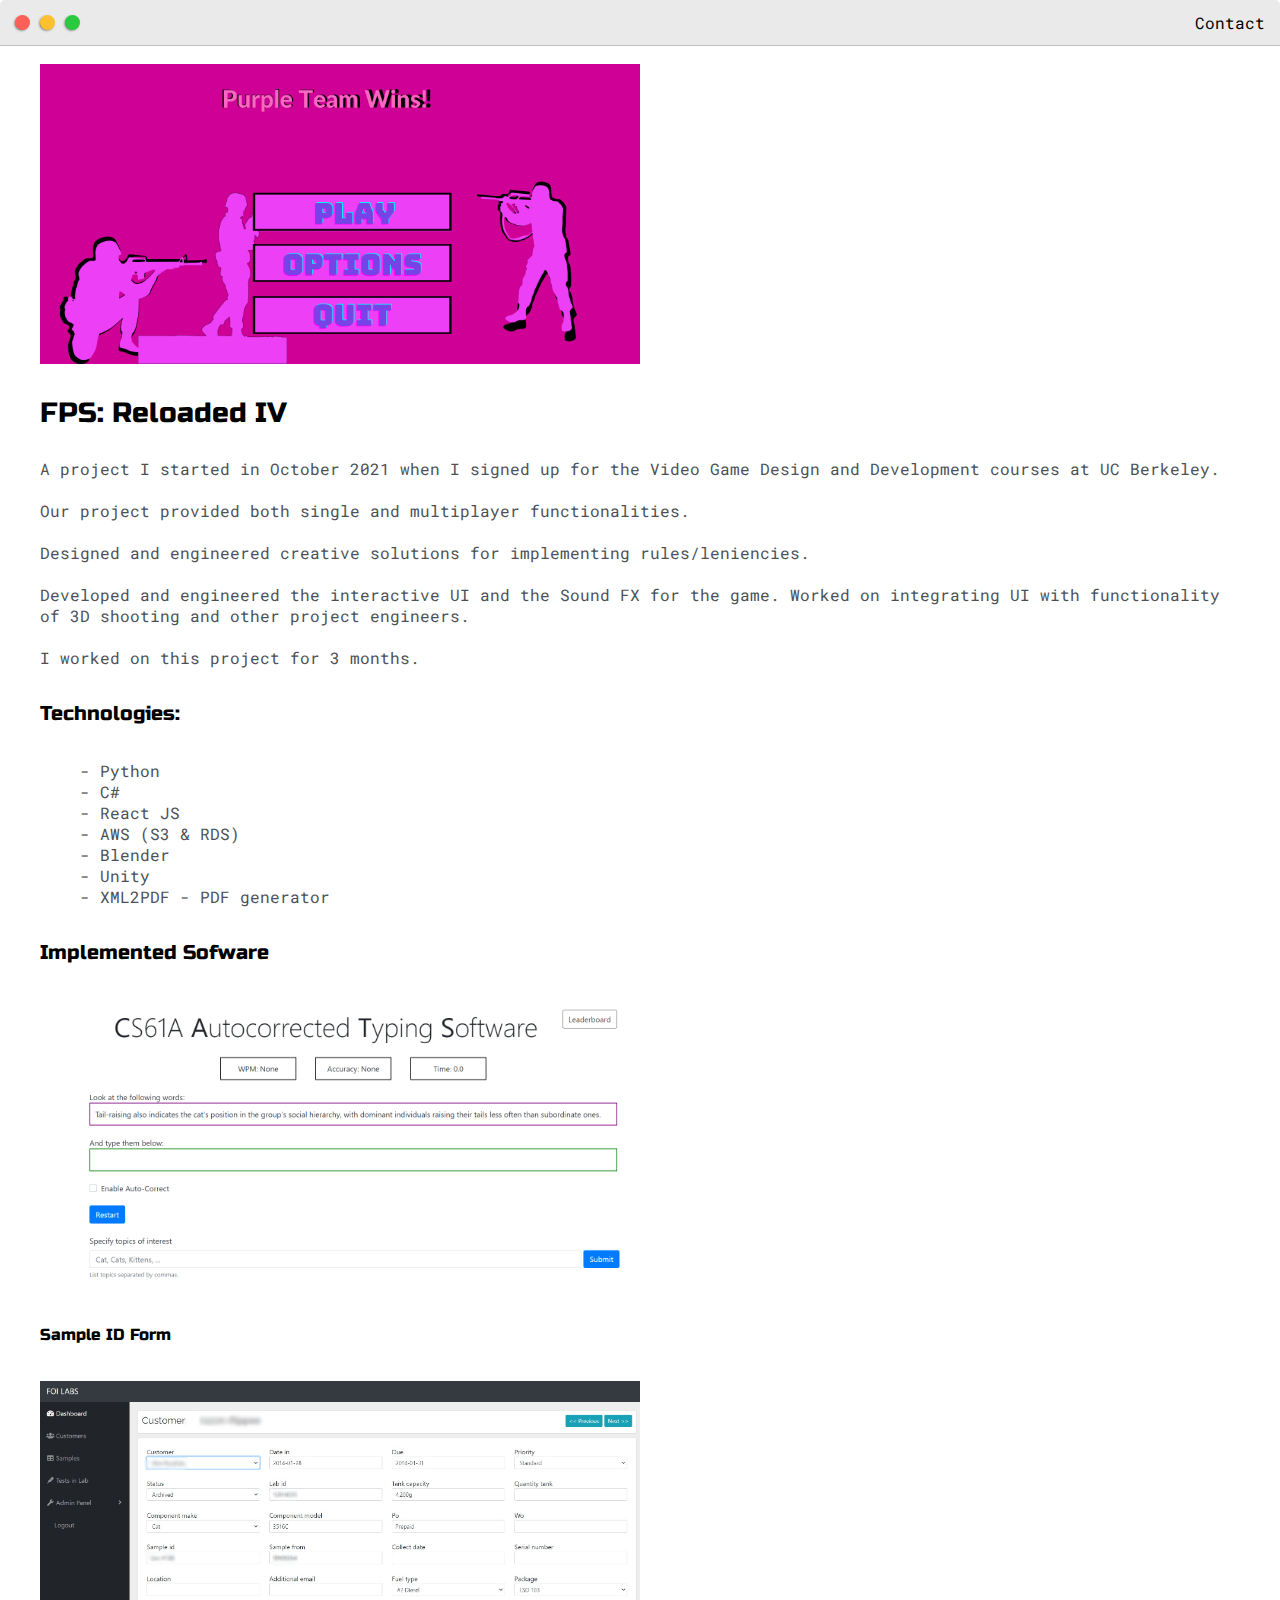
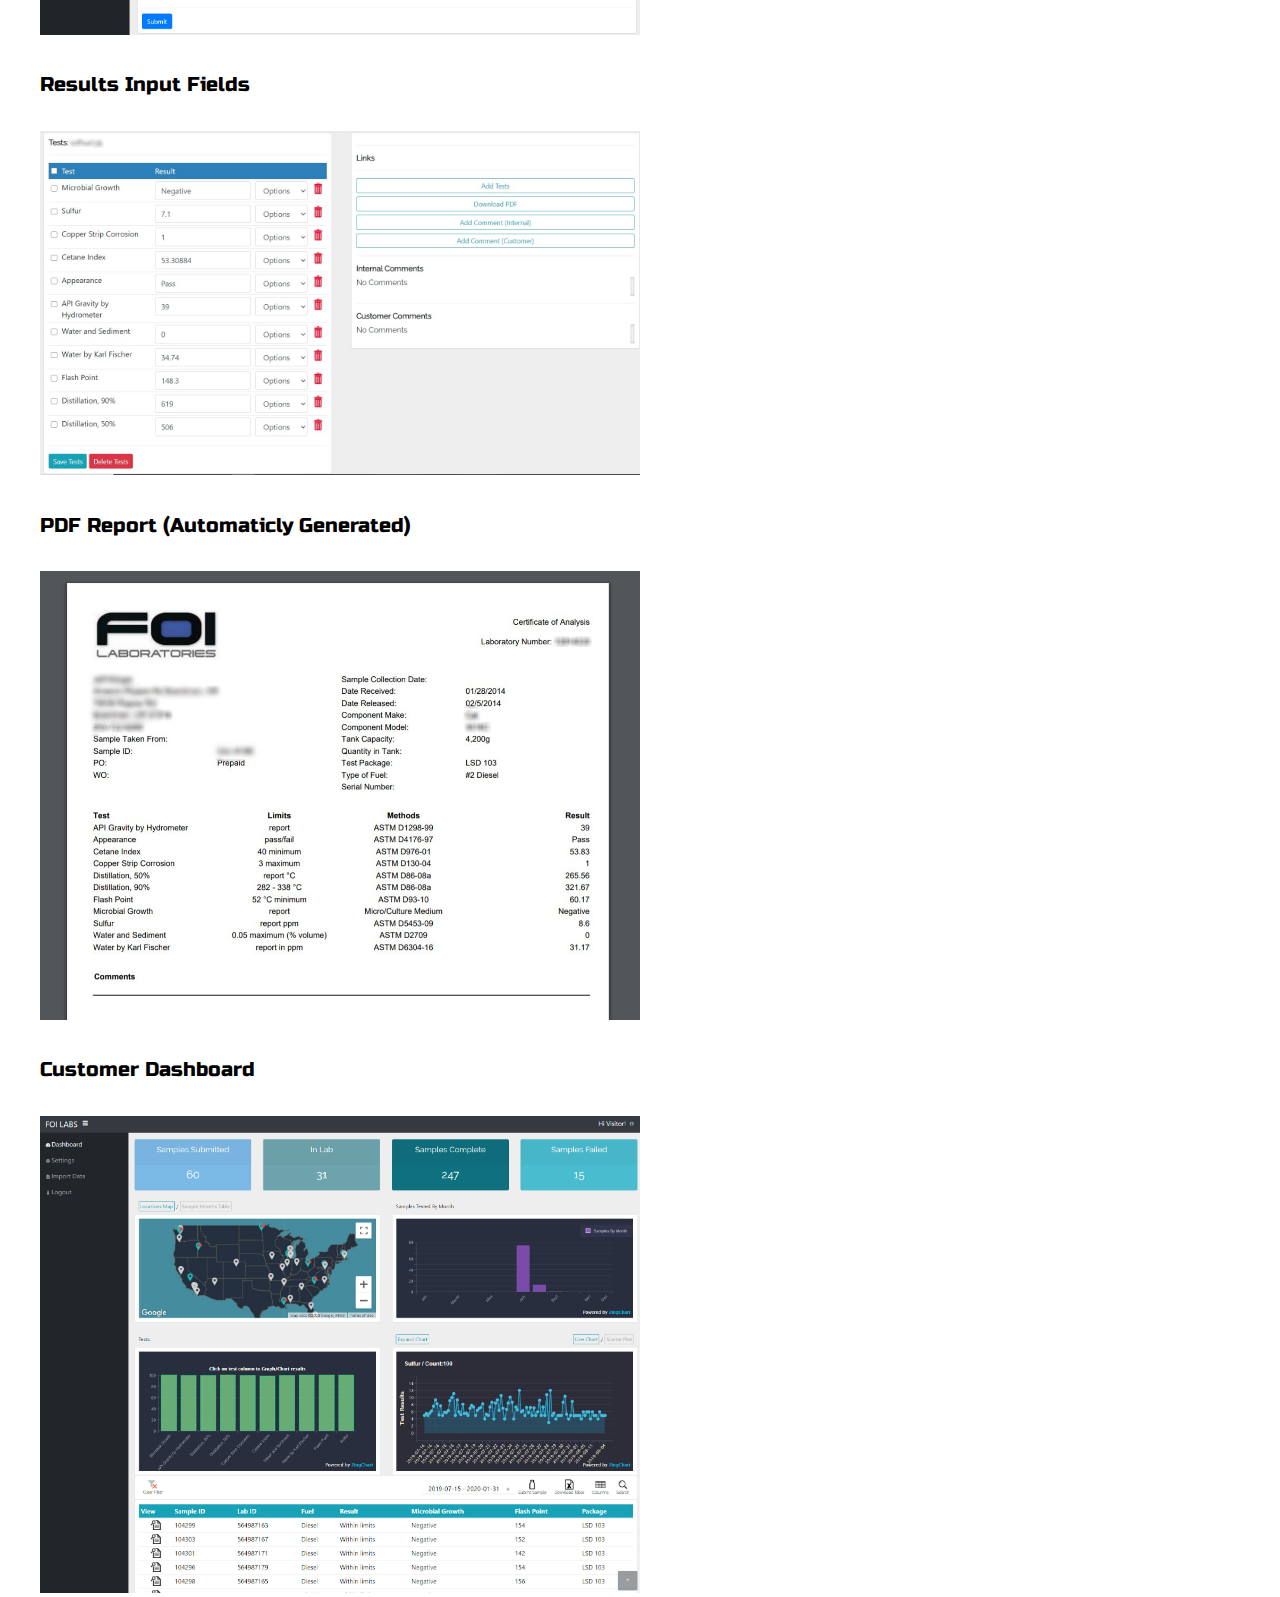
<file: Personal Site V1/post1.html>
<!DOCTYPE html>
<html>
<head>
	<title>FPS: Reloaded IV</title>


	<meta name="viewport" content="width=device-width, initial-scale=1, maximum-scale=1, minimum-scale=1" />

	<link href="https://fonts.googleapis.com/css2?family=Russo+One&display=swap" rel="stylesheet">

	<link href="https://fonts.googleapis.com/css2?family=Roboto+Mono:wght@500&display=swap" rel="stylesheet">

	<link rel="stylesheet" type="text/css" href="root.css">


	<style type="text/css">
		.img-container{
			max-width: 600px;
		}

		img{
			width: 100%
		}

	</style>

</head>
<body>
	<div class="nav-wrapper">

		<!-- Link around dots-wrapper added after tutorial video -->
		<a href="index.html">
			<div class="dots-wrapper">
				<div id="dot-1" class="browser-dot"></div>
				<div id="dot-2" class="browser-dot"></div>
				<div id="dot-3" class="browser-dot"></div>
			</div>
		</a>

		<ul id="navigation">
			<li><a href="index.html#contact">Contact</a></li>

		</ul>
	</div>

	<div class="main-container">
		<br>

		<div class="img-container">
			<img src="images/Purple Team Wins!.png">
		</div>
		
		<h3>FPS: Reloaded IV</h3>

		<p>A project I started in October 2021 when I signed up for the Video Game Design and Development courses at UC Berkeley. 
		<br>
		<br>
		Our project provided both single and multiplayer functionalities.
		<br>
		<br>
		Designed and engineered creative solutions for implementing rules/leniencies.
		<br>
		<br>
		Developed and engineered the interactive UI and the Sound FX for the game. Worked on integrating UI with functionality of 3D shooting and other project engineers.
		<br>
		<br>
		I worked on this project for 3 months.</p>

		<h5>Technologies:</h5>
		<ul>
			<li>- Python</li>
			<li>- C# </li>
			<li>- React JS</li>
			<li>- AWS (S3 & RDS)</li>
			<li>- Blender</li>
			<li>- Unity</li>
			<li>- XML2PDF - PDF generator</li>
		</ul>


		<h5>Implemented Sofware</h5>
		<div class="img-container">
			<img src="images/CATS.png">
		</div>

		<h6>Sample ID Form</h5>
		<div class="img-container">
			<img src="images/sample-form.jpg">
		</div>

		<h5>Results Input Fields</h5>
		<div class="img-container">
			<img src="images/results.jpg">
		</div>

		<h5>PDF Report (Automaticly Generated)</h5>
		<div class="img-container">
			<img src="images/pdf-report.jpg">
		</div>

		<h5>Customer Dashboard</h5>
		<div class="img-container">
			<img src="images/customer-dash.jpg">
		</div>
</file>
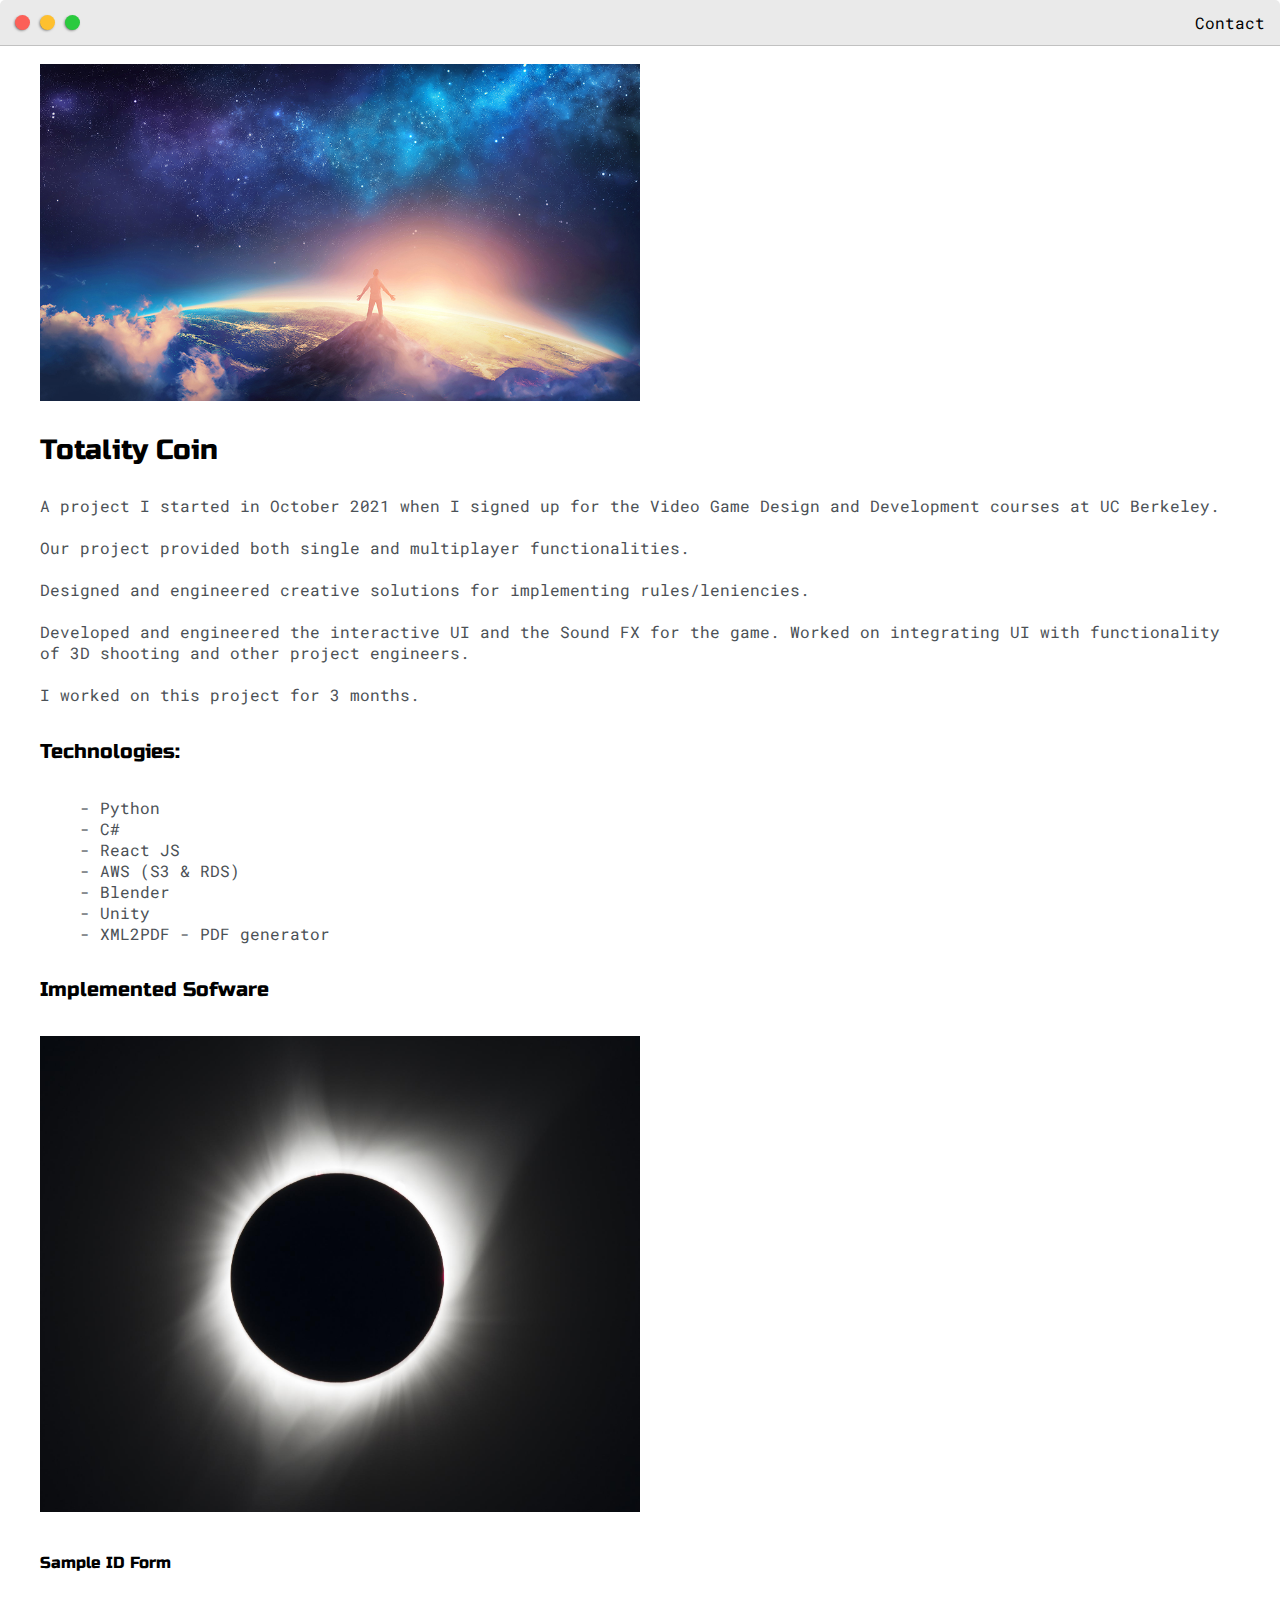
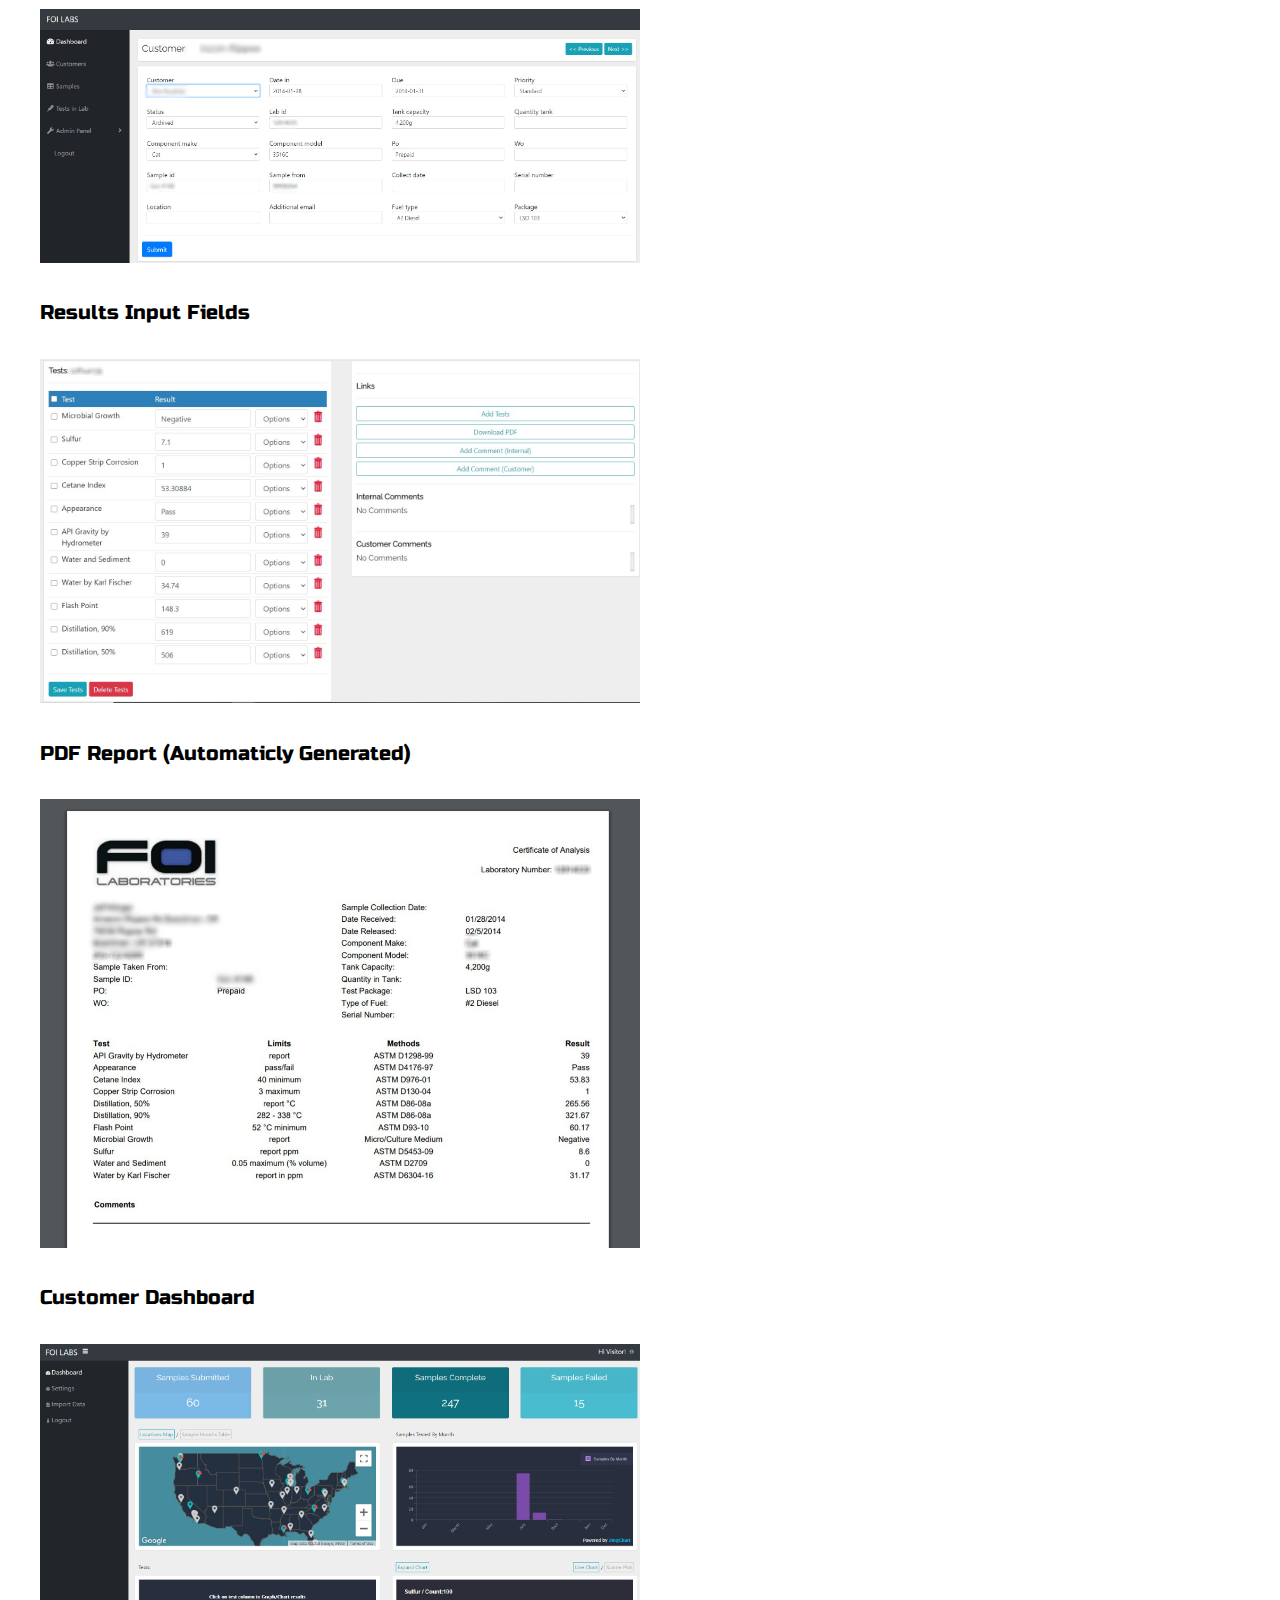
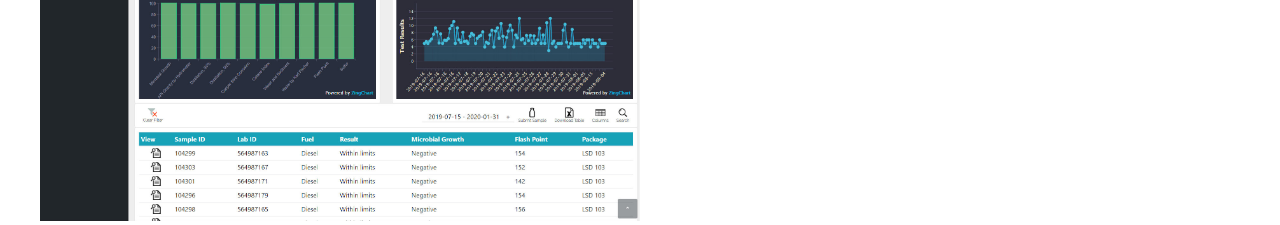
<file: Personal Site V1/post2.html>
<!DOCTYPE html>
<html>
<head>
	<title>Totality Coin</title>


	<meta name="viewport" content="width=device-width, initial-scale=1, maximum-scale=1, minimum-scale=1" />

	<link href="https://fonts.googleapis.com/css2?family=Russo+One&display=swap" rel="stylesheet">

	<link href="https://fonts.googleapis.com/css2?family=Roboto+Mono:wght@500&display=swap" rel="stylesheet">

	<link rel="stylesheet" type="text/css" href="root.css">


	<style type="text/css">
		.img-container{
			max-width: 600px;
		}

		img{
			width: 100%
		}

	</style>

</head>
<body>
	<div class="nav-wrapper">

		<!-- Link around dots-wrapper added after tutorial video -->
		<a href="index.html">
			<div class="dots-wrapper">
				<div id="dot-1" class="browser-dot"></div>
				<div id="dot-2" class="browser-dot"></div>
				<div id="dot-3" class="browser-dot"></div>
			</div>
		</a>

		<ul id="navigation">
			<li><a href="index.html#contact">Contact</a></li>

		</ul>
	</div>

	<div class="main-container">
		<br>

		<div class="img-container">
			<img src="images/man-universe-large.jpg">
		</div>
		
		<h3>Totality Coin</h3>

		<p>A project I started in October 2021 when I signed up for the Video Game Design and Development courses at UC Berkeley. 
		<br>
		<br>
		Our project provided both single and multiplayer functionalities.
		<br>
		<br>
		Designed and engineered creative solutions for implementing rules/leniencies.
		<br>
		<br>
		Developed and engineered the interactive UI and the Sound FX for the game. Worked on integrating UI with functionality of 3D shooting and other project engineers.
		<br>
		<br>
		I worked on this project for 3 months.</p>

		<h5>Technologies:</h5>
		<ul>
			<li>- Python</li>
			<li>- C# </li>
			<li>- React JS</li>
			<li>- AWS (S3 & RDS)</li>
			<li>- Blender</li>
			<li>- Unity</li>
			<li>- XML2PDF - PDF generator</li>
		</ul>


		<h5>Implemented Sofware</h5>
		<div class="img-container">
			<img src="images/totality.jpg">
		</div>

		<h6>Sample ID Form</h5>
		<div class="img-container">
			<img src="images/sample-form.jpg">
		</div>

		<h5>Results Input Fields</h5>
		<div class="img-container">
			<img src="images/results.jpg">
		</div>

		<h5>PDF Report (Automaticly Generated)</h5>
		<div class="img-container">
			<img src="images/pdf-report.jpg">
		</div>

		<h5>Customer Dashboard</h5>
		<div class="img-container">
			<img src="images/customer-dash.jpg">
		</div>
</file>
<file: Personal Site V1/root.css>
:root{
	--mainColor:#eaeaea;
	--secondaryColor:#fff;

	--borderColor:#c1c1c1;

	--mainText:black;
	--secondaryText:#4b5156;

	--themeDotBorder:#24292e;

	--previewBg:rgb(251, 249, 243, 0.8);
	--previewShadow:#f0ead6;


	--buttonColor:black;


}


html, body{
	padding: 0;
	margin: 0;
	scroll-behavior: smooth;
}

body *{
	transition: 0.3s;
}


h1, h2, h3, h4, h5, h6, strong{
	color: var(--mainText);
	font-family: 'Russo One', sans-serif;
	font-weight: 500;
}

p, li, span, label, input, textarea{
	color: var(--secondaryText);
	font-family: 'Roboto Mono', monospace;
}

a{
	text-decoration: none;
	color:#17a2b8;
}

ul{
	list-style: none;
}

h1 { font-size: 56px;}
h2 { font-size: 36px;}
h3 { font-size: 28px;}
h4 { font-size: 24px;}
h5 { font-size: 20px;}
h6 { font-size: 16px;}


.s1{
	background-color: var(--mainColor);
	border-bottom:1px solid var(--borderColor);
	overflow:auto;
}

.s2{
	background-color: var(--secondaryColor);
	border-bottom:1px solid var(--borderColor);
	overflow:auto;
}




.main-container{
	width: 1200px;
	margin: 0 auto;
}


.greeting-wrapper{
	display: grid;
	text-align: center;
	align-content: center;
	min-height: 10em;

}

.intro-wrapper{
	background-color: var(--secondaryColor);
	border:1px solid var(--borderColor);
	border-radius:5px 5px 0 0;


	-webkit-box-shadow: -1px 1px 3px -1px rgba(0,0,0,0.75);
	-moz-box-shadow: -1px 1px 3px -1px rgba(0,0,0,0.75);
	box-shadow: -1px 1px 3px -1px rgba(0,0,0,0.75);

	display: grid;
	grid-template-columns: 1fr 1fr;
	grid-template-areas: 
		'nav-wrapper nav-wrapper'
		'left-column right-column'
	;
}


.nav-wrapper{
	border-radius:5px 5px 0 0;
	grid-area:nav-wrapper;
	border-bottom: 1px solid var(--borderColor);
	display: flex;
	justify-content: space-between;
	align-items: center;
	background-color: var(--mainColor);
}

#navigation a{
	color:var(--mainText);
}


#navigation{
	margin:0;
	padding: 10px;
}

#navigation li{
	display: inline-block;
	margin-right: 5px;
	margin-left:5px;
}

.dots-wrapper{
	display: flex;
	padding: 10px;
}

#dot-1{
	background-color:  #FC6058;
}

#dot-2{
	background-color:  #FEC02F;
}

#dot-3{
	background-color:  #2ACA3E;
}

.browser-dot{
	background-color: black;
	height: 15px;
	width: 15px;
	border-radius: 50%;
	margin: 5px;

	-webkit-box-shadow: -1px 1px 3px -1px rgba(0,0,0,0.75);
	-moz-box-shadow: -1px 1px 3px -1px rgba(0,0,0,0.75);
	box-shadow: -1px 1px 3px -1px rgba(0,0,0,0.75);

}


.left-column{
	grid-area: left-column;
	padding-top:50px;
	padding-bottom: 50px;
}

#profile_pic{
	display: block;
	margin:0 auto;

	height: 200px;
	width: 200px;
	object-fit: cover;
	border:2px solid var(--borderColor);
}


#theme-options-wrapper{
	display: flex;
	justify-content: center;
}

.theme-dot{
	height: 30px;
	width: 30px;
	background-color: black;
	border-radius: 50%;

	margin: 5px;
	border:2px solid var(--themeDotBorder);

	-webkit-box-shadow: -1px 1px 3px -1px rgba(0,0,0,0.75);
	-moz-box-shadow: -1px 1px 3px -1px rgba(0,0,0,0.75);
	box-shadow: -1px 1px 3px -1px rgba(0,0,0,0.75);

	cursor: pointer;
}


.theme-dot:hover{
	border-width: 5px;
}


#light-mode{
	background-color: #fff;
}

#blue-mode{
	background-color: #192734;
}

#green-mode{
	background-color: #78866b;
}

#purple-mode{
	background-color: #7E4C74;
}

#settings-note{
	font-size: 12px;
	font-style: italic;
	text-align: center;
}

.right-column{
	grid-area: right-column;
	display: grid;
	align-content: center;

	padding-top: 50px;
	padding-bottom: 50px;
}


#preview-shadow{
	background-color: var(--previewShadow);
	max-width: 300px;
	height: 180px;
	padding-left: 30px;
	padding-top: 30px;
}

#preview{
	width: 300px;
	border:1.5px solid #17a2b8;
	background-color: var(--previewBg);
	padding:15px;
	position: relative;
}

.corner{
	width:7px;
	height: 7px;
	border-radius: 50%;
	border:1.5px solid #17a2b8;
	background-color: #fff;
	position: absolute;
}

#corner-tl{
	top:-5px;
	left: -5px
}

#corner-tr{
	top:-5px;
	right: -5px
}


#corner-br{
	bottom:-5px;
	right: -5px
}


#corner-bl{
	bottom:-5px;
	left: -5px
}

.about-wrapper{
	display: grid;
	grid-template-columns: repeat(auto-fit, minmax(320px, 1fr));
	padding-bottom: 50px;
	padding-top: 50px;
	gap:100px;
}


#skills{
	display: flex;
	justify-content: space-evenly;
	background-color: var(--previewShadow);
}

.social-links{
	display: grid;
	align-content: center;
	text-align: center;
}

#social_img{
	width: 100%;
}


.post-wrapper{
	display: grid;
	grid-template-columns: repeat(auto-fit, 320px);
	gap:20px;
	justify-content: center;
	padding-bottom: 50px;
}

.post{
	border:1px solid var(--borderColor);
	-webkit-box-shadow: -2px 7px 21px -9px rgba(0,0,0,0.75);
	-moz-box-shadow: -2px 7px 21px -9px rgba(0,0,0,0.75);
	box-shadow: -2px 7px 21px -9px rgba(0,0,0,0.75);
}

.thumbnail{
	display: block;
	width: 100%;
	height:180px;
	object-fit: cover;
}

.post-preview{
	background-color: #fff;
	padding:15px;
}

.post-title{
	color:black;
	margin: 0;
}

.post-intro{
	color:#4b5156;
	font-size: 14px;
}


#contact-form{
	display: block;
	max-width: 600px;
	margin: 0 auto;
	border: 1px solid var(--borderColor);
	padding: 15px;
	border-radius: 5px;
	background-color: var(--mainColor);
	margin-bottom: 50px;

}

#contact-form label{
	line-height: 2.7em;
}

#contact-form textarea{
	min-height: 150px;
	font-size: 14px;
}


.input-field{
	width: 100%;
	padding-top: 10px;
	padding-bottom:10px; 
	background-color: var(--secondaryColor);
	border-radius: 5px;
	border:1px solid var(--borderColor);
	font-size: 14px;
}


#submit-btn{
	margin-top: 10px;
	width: 100%;
	padding-top: 10px;
	padding-bottom:10px; 
	color: #fff;
	background-color: var(--buttonColor);
	border:none;
}


@media screen and (max-width: 1200px){
	.main-container{
		width: 95%;
	}
}

@media screen and (max-width: 800px){
	.intro-wrapper{
		grid-template-columns: 1fr;
		grid-template-areas: 
			'nav-wrapper'
			'left-column'
			'right-column'
		;
	}

	.right-column{
		justify-content: center;
	}

}

@media screen and (max-width: 400px){
	#preview-shadow{
		max-width: 280px;
		height: 180px;
		padding-left: 10px;
		padding-top: 10px;
	}

	#preview{
		width: 280px;

	}

}
</file>
